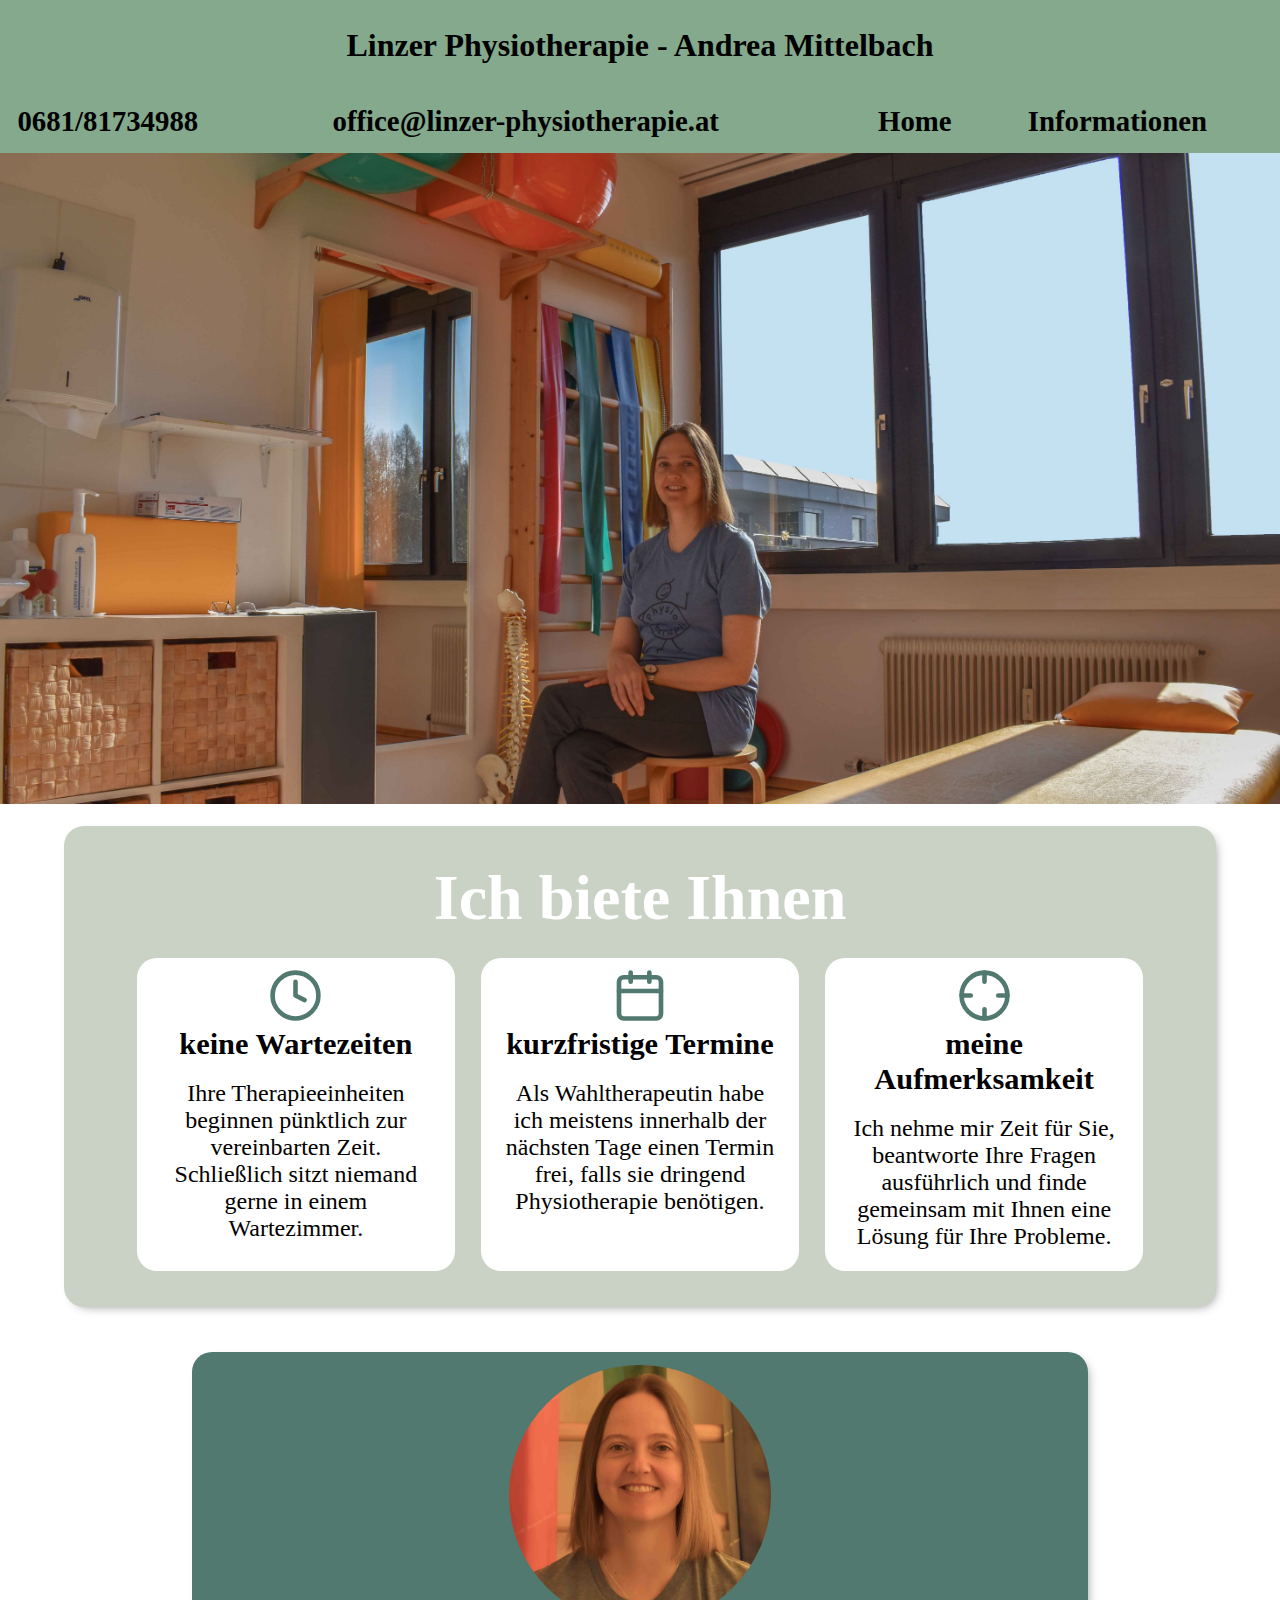
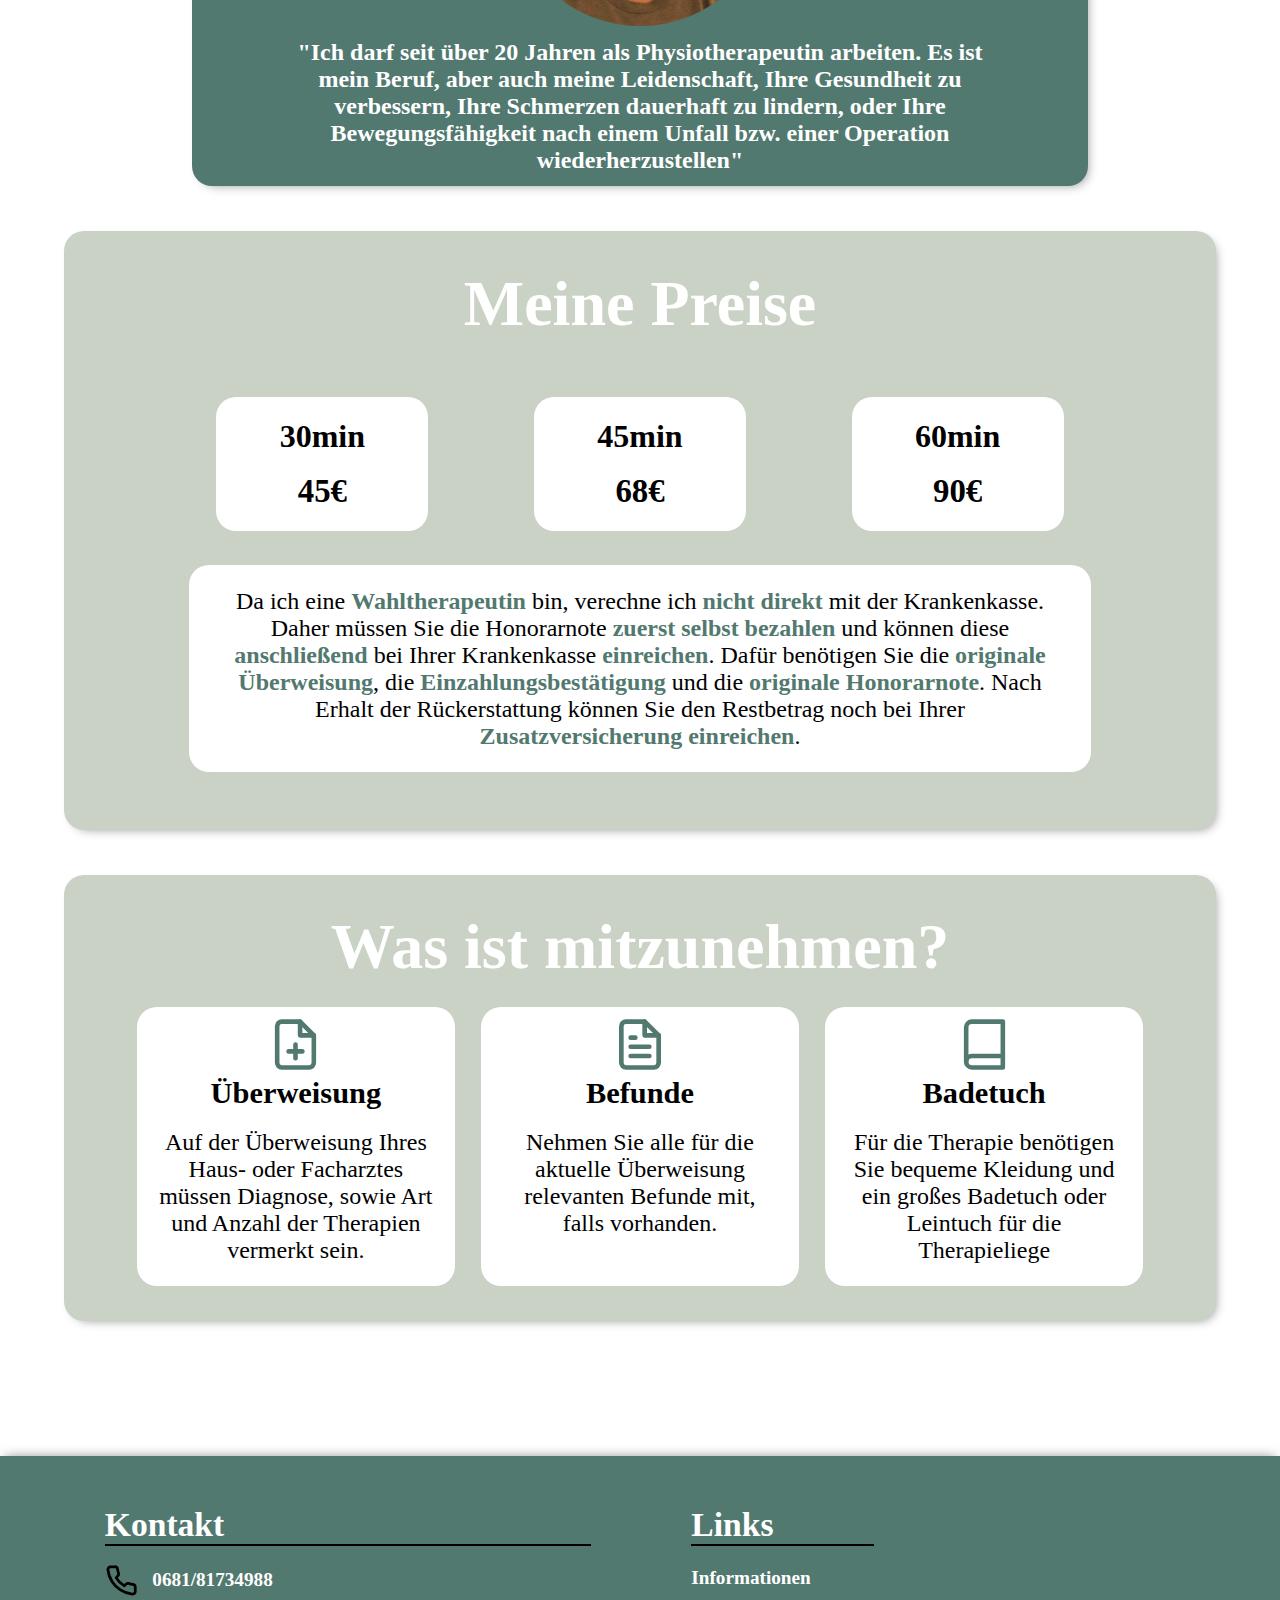
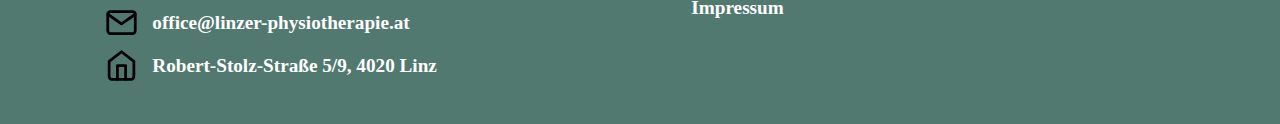
<file: index.html>
<!DOCTYPE html>
<html lang="en">
<head>
    <meta charset="UTF-8">
    <title>Linzer Physiotherapie</title>
    <link rel="stylesheet" href="style.css">
</head>
<body>
<div id="headerSection">
    <h1>Linzer Physiotherapie - Andrea Mittelbach</h1>
</div>
    <nav>
        <div class="navLogo"></div>
        <div class="navContact">
            <p class="navLink">0681/81734988</p>
            <a id="navBarMailLink" class="navLink" href="mailto:office@linzer-physiotherapie.at">office@linzer-physiotherapie.at</a>
        </div>
        <div class="navLinks">
            <a class="navLink" href="">Home</a>
            <a class="navLink" href="infos.html">Informationen</a>
        </div>
    </nav>

    <div class="slideshow-container">
            <img src="img/Praxis_Physio_Header_Picture.jpg" style="width:100%">
    </div>
    <br>
   <!-- <div id="arrowContainer">
        <a href="#advantageSection">▼</a>
    </div>-->

    <div id="advantageSection">
        <h2 id="iOfferHeader">Ich biete Ihnen</h2>
        <div id="advantagesBox">

            <div class="advantage">
                <img class="advantageIcon" src="img/clock.svg" alt="Uhr">
                <h2>keine Wartezeiten</h2>
                <p>Ihre Therapieeinheiten beginnen pünktlich zur vereinbarten Zeit. Schließlich sitzt niemand gerne in einem Wartezimmer.</p>
            </div>
            <div class="advantage">
                <img class="advantageIcon" src="img/calendar.svg" alt="Uhr">
                <h2> kurzfristige Termine</h2>
                <p>Als Wahltherapeutin habe ich meistens innerhalb der nächsten Tage einen Termin frei, falls sie dringend Physiotherapie benötigen.</p>
            </div>
            <div class="advantage">
                <img class="advantageIcon" src="img/crosshair.svg" alt="Uhr">
                <h2>meine Aufmerksamkeit</h2>
                <p>Ich nehme mir Zeit für Sie, beantworte Ihre Fragen ausführlich und finde gemeinsam mit Ihnen eine Lösung für Ihre Probleme.</p>
            </div>
        </div>
    </div>



    <div id="quoteSection">
        <div id="quoteImageBox">
            <img src="img/Quote_Image.jpg">
        </div>
        <div id="quoteText">
            <p>"Ich darf seit über 20 Jahren als Physiotherapeutin arbeiten. Es ist mein Beruf, aber auch meine Leidenschaft, Ihre Gesundheit zu verbessern, Ihre Schmerzen dauerhaft zu lindern,
                oder Ihre Bewegungsfähigkeit nach einem Unfall bzw. einer Operation wiederherzustellen"</p>
        </div>
    </div>

    <div id="priceSection">
        <h2 id="priceHeader">Meine Preise</h2>
        <div id="pricesBox">
            <div class="price">
                <h2>30min</h2>
                <h3>45€</h3>
            </div>
            <div class="price">
                <h2>45min</h2>
                <h3>68€</h3>
            </div>
            <div class="price">
                <h2>60min</h2>
                <h3>90€</h3>
            </div>

        </div>
        <p id="priceText">Da ich eine <strong>Wahltherapeutin</strong> bin, verechne ich <strong>nicht direkt</strong> mit der Krankenkasse.
            Daher müssen Sie die Honorarnote <strong>zuerst selbst bezahlen</strong> und können diese <strong>anschließend</strong> bei Ihrer Krankenkasse
            <strong> einreichen</strong>.
            Dafür benötigen Sie die <strong>originale Überweisung</strong>, die <strong>Einzahlungsbestätigung</strong> und die
            <strong>originale Honorarnote</strong>. Nach Erhalt der Rückerstattung
            können Sie den Restbetrag noch bei Ihrer <strong>Zusatzversicherung einreichen</strong>.
        </p>
    </div>

<div id="takeSection">
    <h2 id="takeHeader">Was ist mitzunehmen?</h2>
    <div id="takeBox">

        <div class="advantage">
            <img class="advantageIcon" src="img/file-plus.svg" alt="Uhr">
            <h2>Überweisung</h2>
            <p>Auf der Überweisung Ihres Haus- oder Facharztes müssen Diagnose, sowie Art und Anzahl der Therapien vermerkt sein.</p>
        </div>
        <div class="advantage">
            <img class="advantageIcon" src="img/file-text.svg" alt="Uhr">
            <h2>Befunde</h2>
            <p>Nehmen Sie alle für die aktuelle Überweisung relevanten Befunde mit, falls vorhanden.</p>
        </div>
        <div class="advantage">
            <img class="advantageIcon" src="img/towel.svg" alt="Uhr">
            <h2>Badetuch</h2>
            <p>Für die Therapie benötigen Sie bequeme Kleidung und ein großes Badetuch oder Leintuch für die Therapieliege</p>
        </div>
    </div>
</div>

<footer>
    <div id="footerBox">
        <div id="footerContact" class="footerSection">
            <h2 class="footerHeader">Kontakt</h2>
            <div class="footerLine">
                <img src="img/phone.svg" alt="">
                <h2 class="footerText">0681/81734988</h2>
            </div>
            <div class="footerLine">
                <img src="img/mail.svg" alt="">
                <h2 class="footerText">office@linzer-physiotherapie.at</h2>
            </div>
            <div class="footerLine">
                <img src="img/address.svg" alt="">
                <h2 class="footerText">Robert-Stolz-Straße 5/9, 4020 Linz</h2>
            </div>
        </div>
        <div class="footerSection">
            <div class="footerLinkBox">
                <h2 class="footerHeader">Links</h2>
                <a class="footerLink" href="infos.html">Informationen</a>
                <a class="footerLink" href="imprint.html">Impressum</a>
            </div>
        </div>


        <div class="mapsBox"><iframe src="https://www.google.com/maps/embed?pb=!1m18!1m12!1m3!1d21239.919972974938!2d14.286847990158583!3d48.28380831080245!2m3!1f0!2f0!3f0!3m2!1i1024!2i768!4f13.1!3m3!1m2!1s0x477397a41d09ce97%3A0x6dbc3330985342df!2sPhysiotherapie%20Linz%20-%20Andrea%20Mittelbach!5e0!3m2!1sde!2sat!4v1704636334393!5m2!1sde!2sat" width="100%" height="100%" style="border:0;" allowfullscreen="" loading="lazy" referrerpolicy="no-referrer-when-downgrade"></iframe></div>
    </div>

</footer>


</body>
</html>
</file>
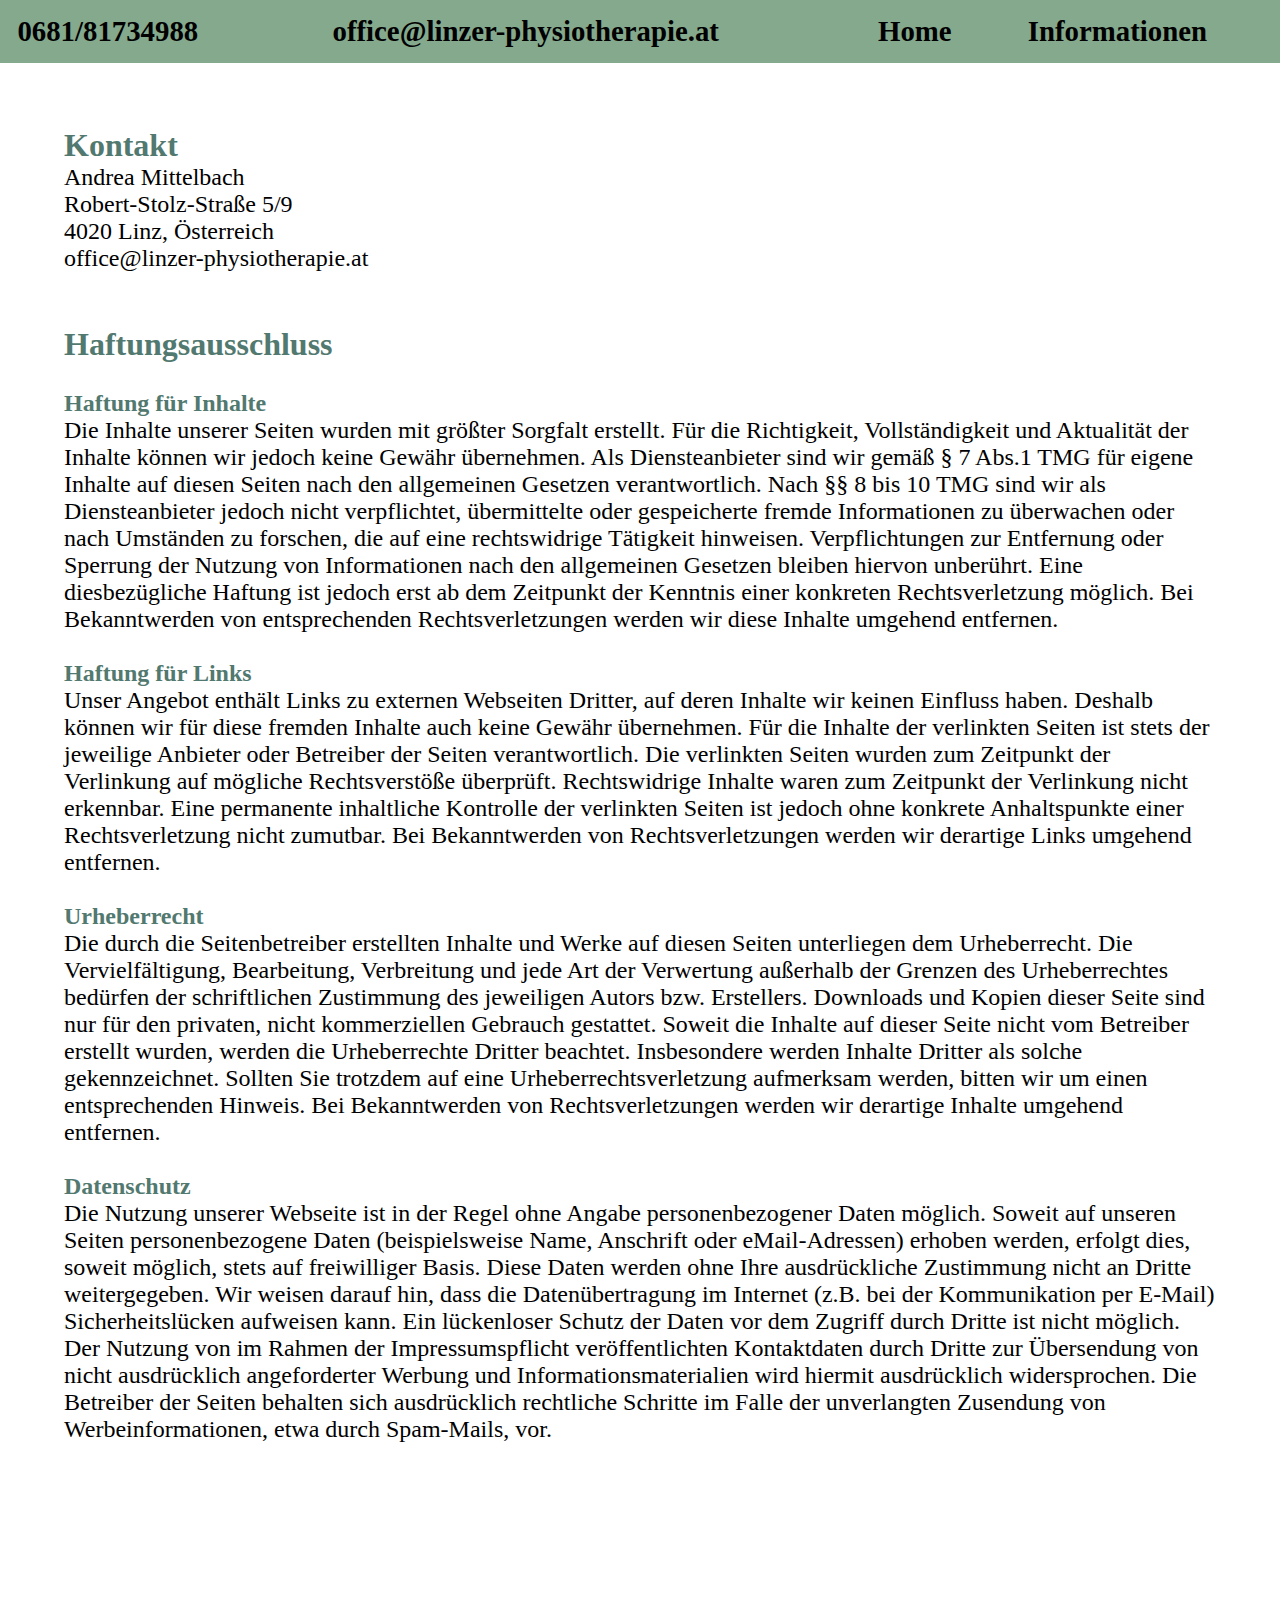
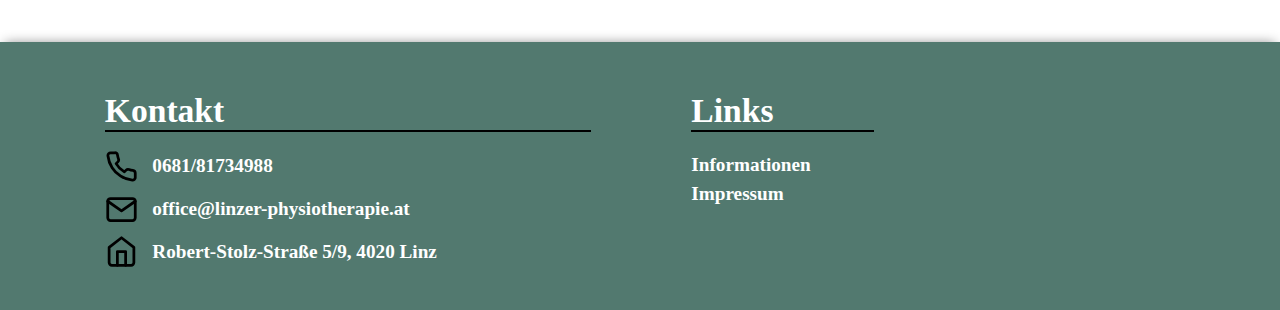
<file: imprint.html>
<!DOCTYPE html>
<html lang="en">
<head>
    <meta charset="UTF-8">
    <title>Title</title>
    <link rel="stylesheet" href="./style.css">
</head>
<body>
<nav>
    <div class="navLogo"></div>
    <div class="navContact">
        <p class="navLink">0681/81734988</p>
        <a id="navBarMailLink" class="navLink" href="mailto:office@linzer-physiotherapie.at">office@linzer-physiotherapie.at</a>
    </div>
    <div class="navLinks">
        <a class="navLink" href="index.html">Home</a>
        <a class="navLink" href="infos.html">Informationen</a>
    </div>
</nav>
<div style="padding: 5%;">
    <h2 class="imprintHeader">Kontakt</h2>
    <p>Andrea Mittelbach <br>
        Robert-Stolz-Straße 5/9 <br>
        4020 Linz, Österreich <br>
        office@linzer-physiotherapie.at</p><br><br><br>
    <h2 class="imprintHeader"> Haftungsausschluss</h2>
    <h3 class="imprintHeader2"><br>Haftung für Inhalte</h3>
    <p>Die Inhalte unserer Seiten wurden mit größter Sorgfalt erstellt. Für die Richtigkeit, Vollständigkeit und Aktualität der Inhalte können wir jedoch keine Gewähr übernehmen. Als Diensteanbieter sind wir gemäß § 7 Abs.1 TMG für eigene Inhalte auf diesen Seiten nach den allgemeinen Gesetzen verantwortlich. Nach §§ 8 bis 10 TMG sind wir als Diensteanbieter jedoch nicht verpflichtet, übermittelte oder gespeicherte fremde Informationen zu überwachen oder nach Umständen zu forschen, die auf eine rechtswidrige Tätigkeit hinweisen. Verpflichtungen zur Entfernung oder Sperrung der Nutzung von Informationen nach den allgemeinen Gesetzen bleiben hiervon unberührt. Eine diesbezügliche Haftung ist jedoch erst ab dem Zeitpunkt der Kenntnis einer konkreten Rechtsverletzung möglich. Bei Bekanntwerden von entsprechenden Rechtsverletzungen werden wir diese Inhalte umgehend entfernen.</p>
    <h3 class="imprintHeader2"><br> Haftung für Links</h3>
    <p>Unser Angebot enthält Links zu externen Webseiten Dritter, auf deren Inhalte wir keinen Einfluss haben. Deshalb können wir für diese fremden Inhalte auch keine Gewähr übernehmen. Für die Inhalte der verlinkten Seiten ist stets der jeweilige Anbieter oder Betreiber der Seiten verantwortlich. Die verlinkten Seiten wurden zum Zeitpunkt der Verlinkung auf mögliche Rechtsverstöße überprüft. Rechtswidrige Inhalte waren zum Zeitpunkt der Verlinkung nicht erkennbar. Eine permanente inhaltliche Kontrolle der verlinkten Seiten ist jedoch ohne konkrete Anhaltspunkte einer Rechtsverletzung nicht zumutbar. Bei Bekanntwerden von Rechtsverletzungen werden wir derartige Links umgehend entfernen.</p>
    <h3 class="imprintHeader2"><br>Urheberrecht</h3>
    <p>Die durch die Seitenbetreiber erstellten Inhalte und Werke auf diesen Seiten unterliegen dem Urheberrecht. Die Vervielfältigung, Bearbeitung, Verbreitung und jede Art der Verwertung außerhalb der Grenzen des Urheberrechtes bedürfen der schriftlichen Zustimmung des jeweiligen Autors bzw. Erstellers. Downloads und Kopien dieser Seite sind nur für den privaten, nicht kommerziellen Gebrauch gestattet. Soweit die Inhalte auf dieser Seite nicht vom Betreiber erstellt wurden, werden die Urheberrechte Dritter beachtet. Insbesondere werden Inhalte Dritter als solche gekennzeichnet. Sollten Sie trotzdem auf eine Urheberrechtsverletzung aufmerksam werden, bitten wir um einen entsprechenden Hinweis. Bei Bekanntwerden von Rechtsverletzungen werden wir derartige Inhalte umgehend entfernen.</p>
    <h3 class="imprintHeader2"><br> Datenschutz</h3>
    <p>Die Nutzung unserer Webseite ist in der Regel ohne Angabe personenbezogener Daten möglich. Soweit auf unseren Seiten personenbezogene Daten (beispielsweise Name, Anschrift oder eMail-Adressen) erhoben werden, erfolgt dies, soweit möglich, stets auf freiwilliger Basis. Diese Daten werden ohne Ihre ausdrückliche Zustimmung nicht an Dritte weitergegeben.
        Wir weisen darauf hin, dass die Datenübertragung im Internet (z.B. bei der Kommunikation per E-Mail) Sicherheitslücken aufweisen kann. Ein lückenloser Schutz der Daten vor dem Zugriff durch Dritte ist nicht möglich.
        Der Nutzung von im Rahmen der Impressumspflicht veröffentlichten Kontaktdaten durch Dritte zur Übersendung von nicht ausdrücklich angeforderter Werbung und Informationsmaterialien wird hiermit ausdrücklich widersprochen. Die Betreiber der Seiten behalten sich ausdrücklich rechtliche Schritte im Falle der unverlangten Zusendung von Werbeinformationen, etwa durch Spam-Mails, vor.</p>
</div>
<footer>
    <div id="footerBox">
        <div id="footerContact" class="footerSection">
            <h2 class="footerHeader">Kontakt</h2>
            <div class="footerLine">
                <img src="img/phone.svg" alt="">
                <h2 class="footerText">0681/81734988</h2>
            </div>
            <div class="footerLine">
                <img src="img/mail.svg" alt="">
                <h2 class="footerText">office@linzer-physiotherapie.at</h2>
            </div>
            <div class="footerLine">
                <img src="img/address.svg" alt="">
                <h2 class="footerText">Robert-Stolz-Straße 5/9, 4020 Linz</h2>
            </div>
        </div>
        <div class="footerSection">
            <div class="footerLinkBox">
                <h2 class="footerHeader">Links</h2>
                <a class="footerLink" href="infos.html">Informationen</a>
                <a class="footerLink" href="imprint.html">Impressum</a>
            </div>
        </div>


        <div class="mapsBox"><iframe src="https://www.google.com/maps/embed?pb=!1m18!1m12!1m3!1d21239.919972974938!2d14.286847990158583!3d48.28380831080245!2m3!1f0!2f0!3f0!3m2!1i1024!2i768!4f13.1!3m3!1m2!1s0x477397a41d09ce97%3A0x6dbc3330985342df!2sPhysiotherapie%20Linz%20-%20Andrea%20Mittelbach!5e0!3m2!1sde!2sat!4v1704636334393!5m2!1sde!2sat" width="100%" height="100%" style="border:0;" allowfullscreen="" loading="lazy" referrerpolicy="no-referrer-when-downgrade"></iframe></div>
    </div>

</footer>
</body>
</html>
</file>
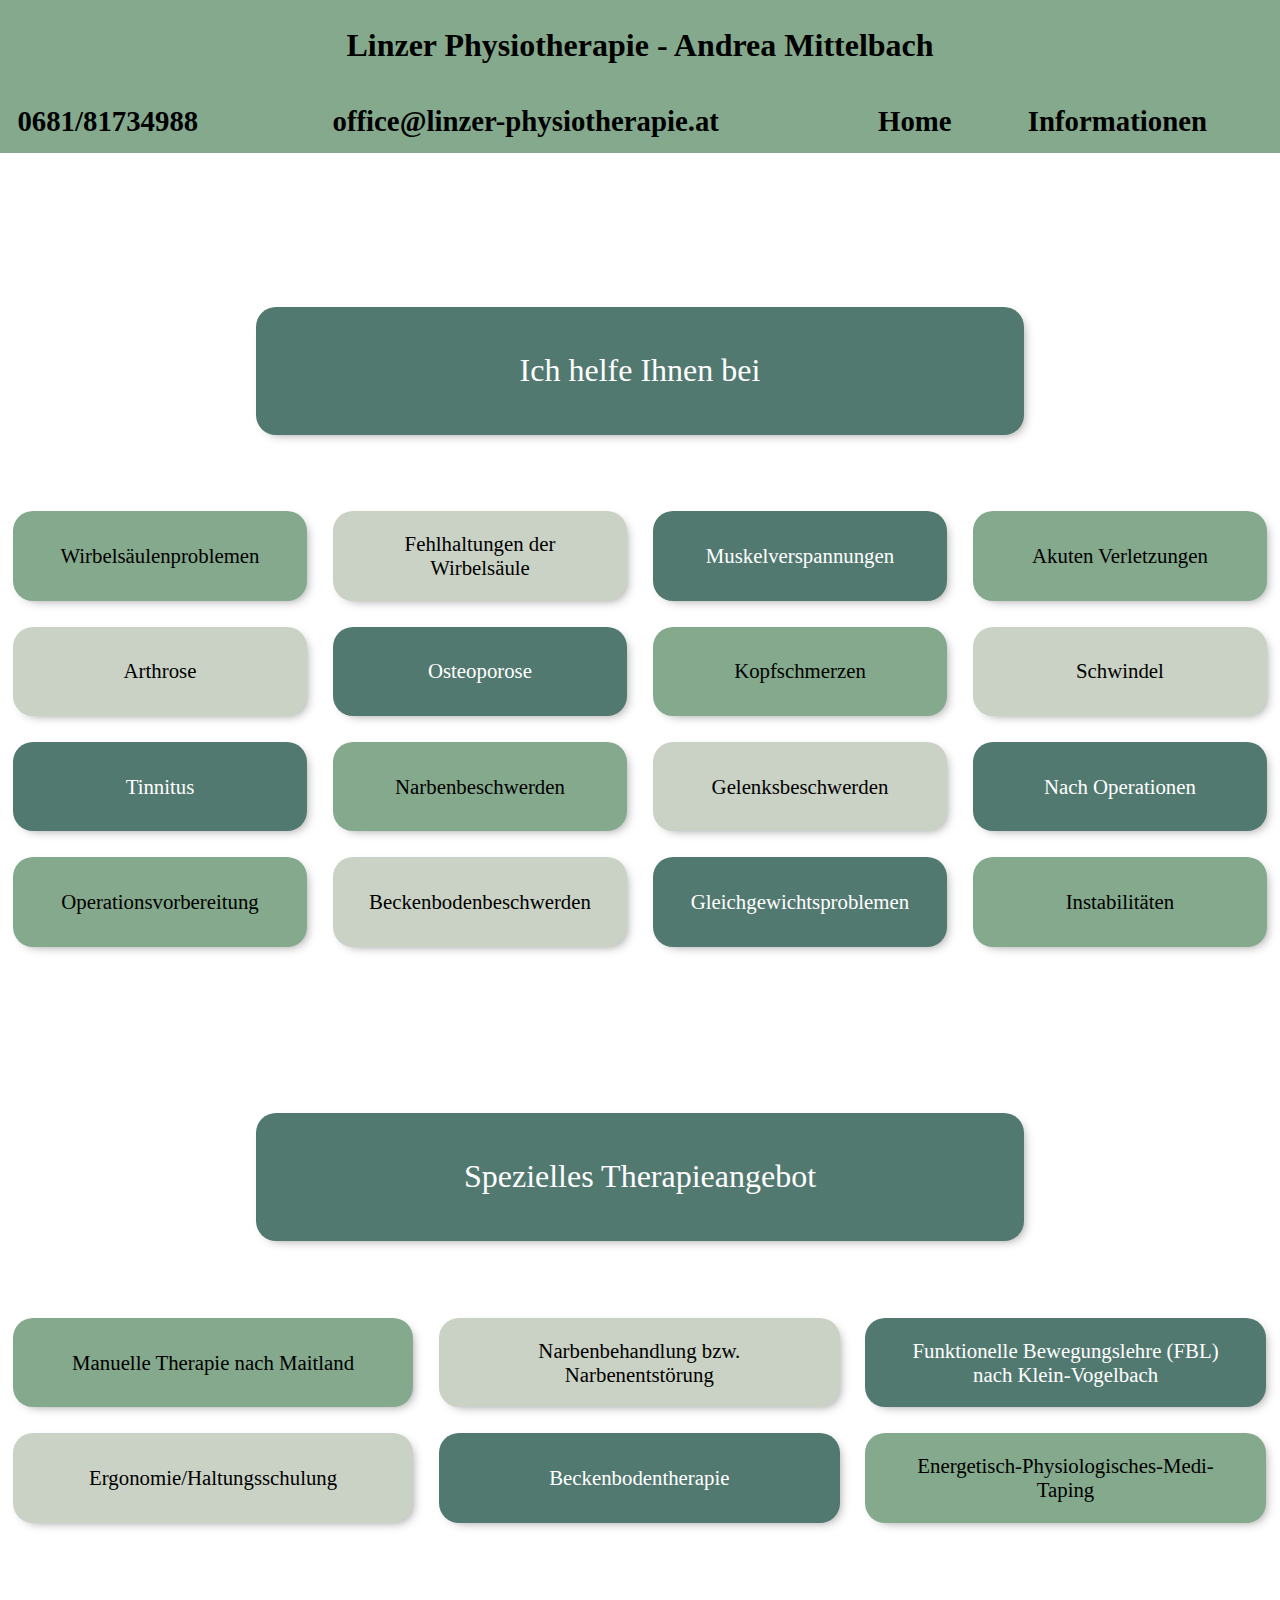
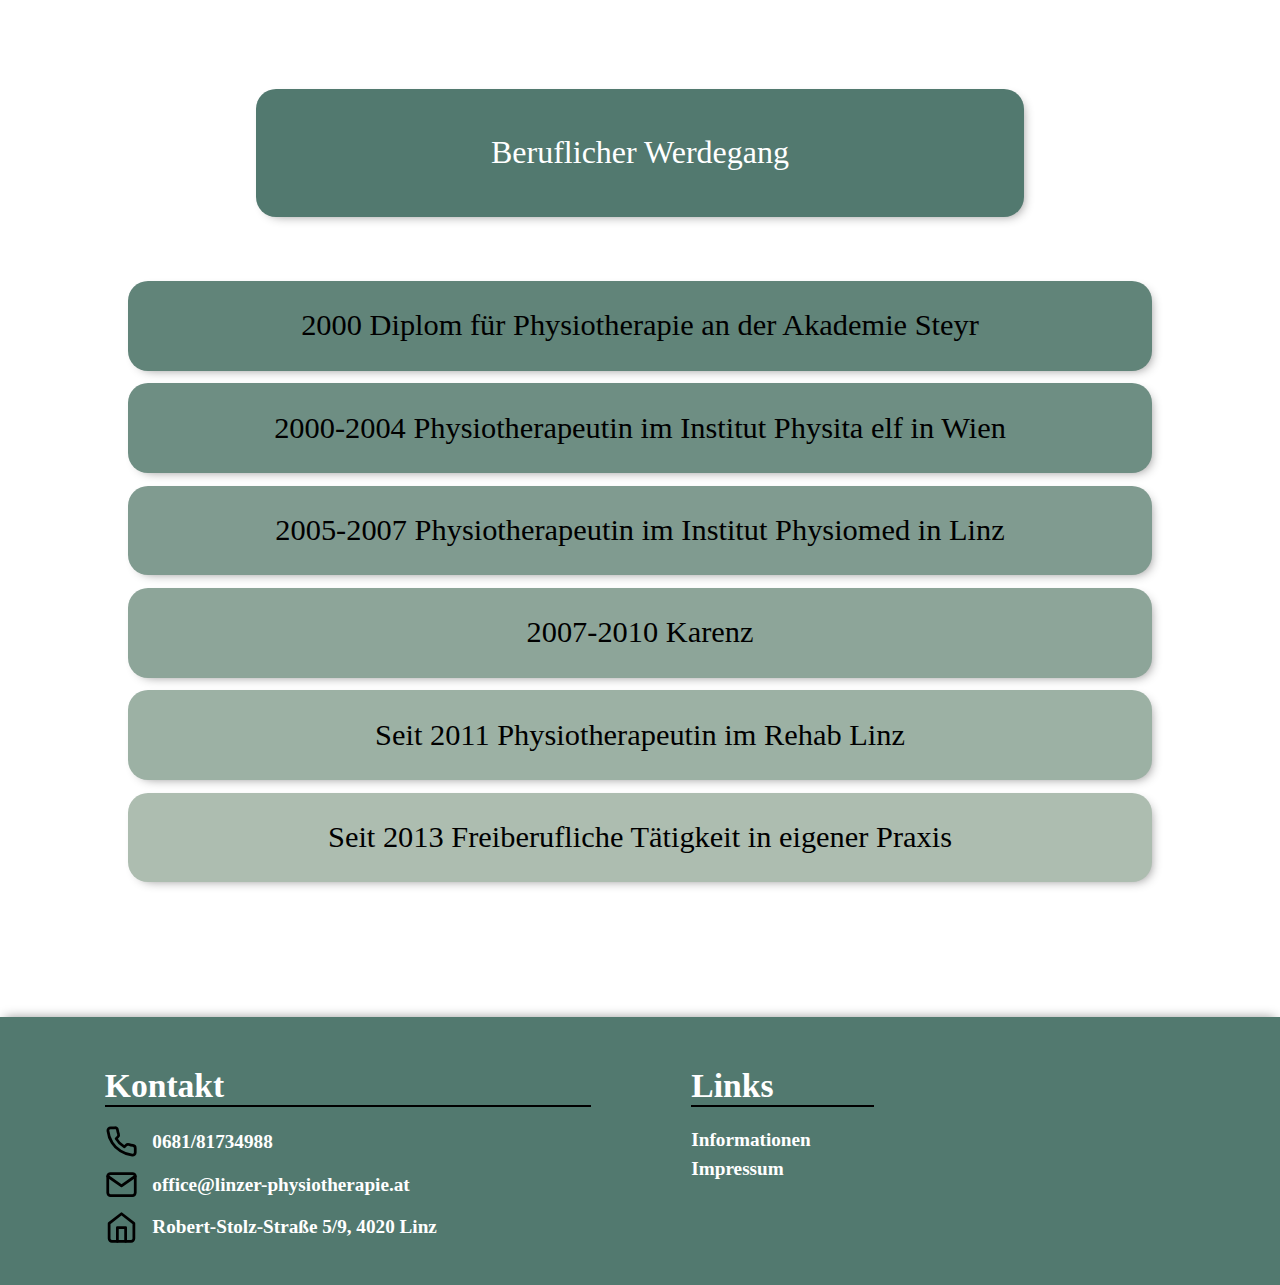
<file: infos.html>
<!DOCTYPE html>
<html lang="en">
<head>
    <meta charset="UTF-8">
    <title>Linzer Physiotherapie</title>
    <link rel="stylesheet" href="style.css">
</head>
<body>
<div id="headerSection">
    <h1>Linzer Physiotherapie - Andrea Mittelbach</h1>
</div>
<nav>
    <div class="navLogo"></div>
    <div class="navContact">
        <p class="navLink">0681/81734988</p>
        <a id="navBarMailLink" class="navLink" href="mailto:office@linzer-physiotherapie.at">office@linzer-physiotherapie.at</a>
    </div>
    <div class="navLinks">
        <a class="navLink" href="index.html">Home</a>
        <a class="navLink" href="">Informationen</a>
    </div>
</nav>
<div class="infoHeaderBox">
    <h2 class="problemHeader">Ich helfe Ihnen bei</h2><br>
</div>

    <div id="problems">
            <div class="problemItem problemItemColorOne">
                <h2>Wirbelsäulenproblemen</h2>
            </div>
            <div class="problemItem problemItemColorTwo">
                <h2>Fehlhaltungen der Wirbelsäule</h2>
            </div>
            <div class="problemItem problemItemColorThree">
                <h2>Muskelverspannungen</h2>
            </div>
            <div class="problemItem problemItemColorOne">
                <h2>Akuten Verletzungen</h2>
            </div>
            <div class="problemItem problemItemColorTwo">
                <h2>Arthrose</h2>
            </div>
            <div class="problemItem problemItemColorThree">
                <h2>Osteoporose</h2>
            </div>
            <div class="problemItem problemItemColorOne">
                <h2>Kopfschmerzen</h2>
            </div>
            <div class="problemItem problemItemColorTwo">
                <h2>Schwindel</h2>
            </div>
            <div class="problemItem problemItemColorThree">
                <h2>Tinnitus</h2>
            </div>
            <div class="problemItem problemItemColorOne">
                <h2>Narbenbeschwerden</h2>
            </div>
            <div class="problemItem problemItemColorTwo">
                <h2>Gelenksbeschwerden</h2>
            </div>
            <div class="problemItem problemItemColorThree">
                <h2>Nach Operationen</h2>
            </div>
            <div class="problemItem problemItemColorOne">
                <h2>Operationsvorbereitung</h2>
            </div>
            <div class="problemItem problemItemColorTwo">
                <h2>Beckenbodenbeschwerden</h2>
            </div>
            <div class="problemItem problemItemColorThree">
                <h2>Gleichgewichtsproblemen</h2>
            </div>
            <div class="problemItem problemItemColorOne">
                <h2>Instabilitäten</h2>
            </div>
    </div>

    <div class="infoHeaderBox">
        <h2 class="problemHeader">Spezielles Therapieangebot</h2><br>
    </div>
        <div id="offers">
            <div class="offerItem problemItemColorOne">
                <h2>Manuelle Therapie nach Maitland</h2>
            </div>
            <div class="offerItem problemItemColorTwo">
                <h2>Narbenbehandlung bzw. Narbenentstörung</h2>
            </div>
            <div class="offerItem problemItemColorThree">
                <h2>Funktionelle Bewegungslehre (FBL) nach Klein-Vogelbach</h2>
            </div>
            <div class="offerItem problemItemColorTwo">
                <h2>Ergonomie/Haltungsschulung</h2>
            </div>
            <div class="offerItem problemItemColorThree">
                <h2>Beckenbodentherapie</h2>
            </div>
            <div class="offerItem problemItemColorOne">
                <h2>Energetisch-Physiologisches-Medi-Taping</h2>
            </div>
        </div>


        <div id="experienceItemColor1" class="infoHeaderBox">
            <h2 class="problemHeader">Beruflicher Werdegang</h2><br>
        </div>
        <div id="experienceItemColor2" class="experienceItem">
            <h2>2000 Diplom für Physiotherapie an der Akademie Steyr</h2>
        </div>
        <div id="experienceItemColor3" class="experienceItem">
            <h2>2000-2004 Physiotherapeutin im Institut Physita elf in Wien</h2>
        </div>
        <div id="experienceItemColor4" class="experienceItem">
            <h2>2005-2007 Physiotherapeutin im Institut Physiomed in Linz</h2>
        </div>
        <div id="experienceItemColor5" class="experienceItem">
            <h2>2007-2010 Karenz</h2>
        </div>
        <div id="experienceItemColor6" class="experienceItem">
            <h2>Seit 2011 Physiotherapeutin im Rehab Linz</h2>
        </div>
        <div id="experienceItemColor7" class="experienceItem">
            <h2>Seit 2013 Freiberufliche Tätigkeit in eigener Praxis</h2>
        </div>
</div>



<footer>
    <div id="footerBox">
        <div id="footerContact" class="footerSection">
            <h2 class="footerHeader">Kontakt</h2>
            <div class="footerLine">
                <img src="img/phone.svg" alt="">
                <h2 class="footerText">0681/81734988</h2>
            </div>
            <div class="footerLine">
                <img src="img/mail.svg" alt="">
                <h2 class="footerText">office@linzer-physiotherapie.at</h2>
            </div>
            <div class="footerLine">
                <img src="img/address.svg" alt="">
                <h2 class="footerText">Robert-Stolz-Straße 5/9, 4020 Linz</h2>
            </div>
        </div>
        <div class="footerSection">
            <div class="footerLinkBox">
                <h2 class="footerHeader">Links</h2>
                <a class="footerLink" href="infos.html">Informationen</a>
                <a class="footerLink" href="imprint.html">Impressum</a>
            </div>
        </div>


        <div class="mapsBox"><iframe src="https://www.google.com/maps/embed?pb=!1m18!1m12!1m3!1d21239.919972974938!2d14.286847990158583!3d48.28380831080245!2m3!1f0!2f0!3f0!3m2!1i1024!2i768!4f13.1!3m3!1m2!1s0x477397a41d09ce97%3A0x6dbc3330985342df!2sPhysiotherapie%20Linz%20-%20Andrea%20Mittelbach!5e0!3m2!1sde!2sat!4v1704636334393!5m2!1sde!2sat" width="100%" height="100%" style="border:0;" allowfullscreen="" loading="lazy" referrerpolicy="no-referrer-when-downgrade"></iframe></div>
    </div>

</footer>
</body>
</html>
</file>
<file: style.css>
html{scroll-behavior:smooth}
* {
    box-sizing: border-box;
    margin: 0;
    padding: 0;
    font-family: "Verdana";
}

p{
    font-size: 1.5rem;
}

h2{
    font-size: 1.9rem;
}


nav{
    position: sticky;
    top: 0;
    display: flex;
    background: #84A98C;
    height: 7vh;
    justify-content: left;
    z-index: 99;
    font-weight: bolder;

}
.navLinks{
    display: flex;
    width: 30%;
    display: flex;
    justify-content: left;
    align-items: center;
}

.navContact{
    left: 0;
    display: flex;
    width: 68%;
    display: flex;
    justify-content: left;
    align-items: center;
}

.navLink{
    text-decoration: none;
    color: black;
    margin: 0 2%;
    font-size: 180%;
    width: 35%;
}

#navBarMailLink{
    width: 65%;
}

#headerSection{
    width: 100%;
    height: 10vh;
    background-color: #84A98C;
    display: flex;
    justify-content: center;
    align-items: center;
}
#headerSection h1{
    text-align: center;
}



#advantageSection{
    background-color: #CAD2C5;
    width: 90%;
    margin: auto;
    border-radius: 20px;
    padding: 1%;
    box-shadow: 4px 4px 11px -5px rgba(0,0,0,0.46);
}

#takeSection{
    background-color: #CAD2C5;
    width: 90%;
    margin: 5vh auto;
    border-radius: 20px;
    padding: 1%;
    box-shadow: 4px 4px 11px -5px rgba(0,0,0,0.46);
}
.advantageIcon{
    width: 20%;
}

#advantagesBox{
    width: 100%;
    display: flex;
    justify-content: space-evenly;
    padding: 0% 3%;
}

#takeBox{
    width: 100%;
    display: flex;
    justify-content: space-evenly;
    padding: 0% 3%;
}

#takeBox, #priceText, #advantagesBox{
    margin-bottom: 2.5vh;
}

#iOfferHeader, #takeHeader, #priceHeader{
    margin-top: 2.5vh;
    margin-bottom: 2.5vh;
}

#takeHeader{
    text-align: center;
    width: 100%;
    color: white;
    font-size: 400%;
}
.advantage{
    width: 30%;
    background-color: #ffffff;
    border-radius: 20px;
    text-align: center;
    padding: 1% 2% 2% 2%;
}
.advantage h2{
    margin-bottom: 2vh;
}
#iOfferHeader{
    text-align: center;
    width: 100%;
    color: white;
    font-size: 400%;
}


#priceSection{
    background-color: #CAD2C5;
    width: 90%;
    margin: auto;
    border-radius: 20px;
    padding: 1%;
    box-shadow: 4px 4px 11px -5px rgba(0,0,0,0.46);
}

#pricesBox{
    width: 100%;
    display: flex;
    justify-content: space-evenly;
    padding: 3%;
}
.price{
    width: 20%;
    background-color: #ffffff;
    border-radius: 20px;
    text-align: center;
    padding: 2%;
}
.price h2{
    margin-bottom: 2vh;
    font-size: 200%;
}
.price h3{
    font-size: 205%;
}
#priceHeader{
    text-align: center;
    font-size: 400%;
    width: 100%;
    color: white;
}
#priceText{
    width: 80%;
    background-color: #ffffff;
    border-radius: 20px;
    text-align: center;
    padding: 2%;
    margin: auto auto 5vh;
    font-size: 1.5rem;
}


#quoteSection{
    background-color: #52796F;
    width: 70%;
    margin: 5vh auto;
    border-radius: 20px;
    padding: 1%;
    display: flex;
    justify-content: center;
    align-items: center;
    flex-direction: column;
    box-shadow: 4px 4px 11px -5px rgba(0,0,0,0.46);
}

#quoteImageBox img{
    border-radius: 100%;
    width: 100%;
}

#quoteImageBox{
    width: 30%;
}
#quoteText {
    width: 80%;
    font-size: 170%;
    text-align: center;
    margin-top: 1vh;
    color: white;
    font-weight: bold;
}

strong{
    color: #52796f;
    font-weight: 800;
}

.imprintHeader{
    font-size: 200%;
    color: #52796F;
}

.imprintHeader2{
    font-size: 150%;
    color: #52796F;
}

#footerBox{
    display: flex;
    justify-content: space-evenly;
    align-items: flex-start;
}
.footerSection{
    height: auto;
    width: 15%;
}

#footerContact{
    width: 40%;
}

footer{
    background-color: #52796f;
    padding: 2.5%;
    box-shadow: 0px -4px 11px -5px rgba(0,0,0,0.46);
    margin-top: 15vh;
    color: #cad2c5;
    font-size: 1.4rem;
}

.footerLine{
    width: 100%;
    display: flex;
    margin: 2% 0%;
    align-items: center;
}

.footerLine img{
    width: 7.5%;
    margin-right: 3%;
}

.mapsBox{
    display: flex;
    justify-content: right;
    width: 20vw;
    height: 15vw;
    margin: auto 0;
}

.footerText, .footerLink{
    width: 100%;
    font-size: 1.2rem;
    font-weight: bolder;
    color: white;
}

.footerLink{
    text-decoration: none;
    color: white;
    margin: 2% 0%;
    width: 100%;
}
.footerLinkBox{
    width: 100%;
    display: flex;
    justify-content: left;
    align-items: flex-start;
    flex-direction: column;
    margin-left: 15%;
    height: 100%;
}

.footerHeader{
    font-size: 150%;
    border-bottom: solid black 2px;
    width: 100%;
    margin: 2vh 0%;
    color: white;
}

.problemItem, .offerItem, .experienceItem{
    border-radius: 20px;
    text-align: center;
    margin: 1%;
    height: 6vh;
    display: flex;
    justify-content: center;
    align-items: center;
    box-shadow: 4px 4px 11px -5px rgba(0,0,0,0.46);
    background-color: #52796f;
    padding: 3.5%;
}


.experienceItem{
    width: 80%;
    margin: 1% auto;
    font-size: 120%;
}

.experienceItem h2{
    font-weight: normal;
}
#experienceItemColor1{
    background-color: #52796f;
}
#experienceItemColor2{
    background-color: #618479;
}
#experienceItemColor3{
background-color: #6e8e83;
}
#experienceItemColor4{
background-color: #809b90;
}
#experienceItemColor5{
background-color: #8da599;
}
#experienceItemColor6{
background-color: #9cb1a4;
}
#experienceItemColor7{
background-color: #adbdb0;
}


.infoHeaderBox{
    border-radius: 20px;
    width: 60%;
    text-align: center;
    padding: 5%;
    margin: 12% auto 5% auto;
    height: 6vh;
    display: flex;
    justify-content: center;
    align-items: center;
    background-color: #52796f;
    color: white;
    box-shadow: 4px 4px 11px -5px rgba(0,0,0,0.46);
}

.problemHeader{
    font-weight: 400;
    font-size: 200%;
}

.problemItem{
    width: 23%;

}

.offerItem{
    width: 31.3%;
}
.problemItemColorOne{
    background-color: #84A98C;
}

.problemItemColorTwo{
    background-color: #cad2c5;
}

.problemItemColorThree{
    background-color: #52796f;
    color: white;
}

#problems, #offers{
    display: flex;
    flex-wrap: wrap;
}
#problems h2{
    font-weight: normal;
    font-size: 1.3rem;

}

#offers h2{
    font-weight: normal;
    font-size: 1.3rem;
}

/*
#arrowContainer{
    width: 5%;
    height: auto;
    position: absolute;
    top: 80%;
    left: 47.5%;
    transition: transform 1s;
}
#arrowContainer img{
    width: 100%;
}

#arrowContainer a{
    color: #84A98C;
    font-size: 500%;
    user-select: none;
    text-decoration: none;
    position: absolute;
}
#arrowContainer:hover{
    cursor: pointer;
    transform: scale(1.5);
    transition: transform 1s;
}*/

@media only screen and (max-width: 1000px) {

    nav{
        font-size: 110%;
    }
    #advantagesBox{
        flex-direction: column;
        align-items: center;
    }
    .advantage{
        width: 80%;
        margin: 2%;
    }
    #takeBox{
        flex-direction: column;
        align-items: center;
    }
    h1{
        font-size: 2.5rem;
    }

    h2{
        font-size: 250%;
    }
    .advantage{
        width: 90%;
    }
    .advantageIcon{
        width: 10%;
    }
    #quoteSection{
        width: 90%;
    }
    #quoteSection p{
        width: 100%;
        font-weight: normal;
        font-size: 120%;
    }
    #quoteImageBox{
        width: 40%;
    }
    #quoteText{
        width: 90%;
    }
    #footerBox{
        flex-direction: column;
    }
    .footerLine img{
        width: 4%;
        margin-right: 3%;
    }
    .footerLinkBox{
        margin: 0%;
    }
    .footerLink{
        margin: 1% 0%;
    }
    .problemItem, .offerItem{
        width: 48%;
        font-size: 120%;
    }
    .experienceItem h2{
        font-size: 160%;
    }
    #problems h2{
        font-weight: normal;
        font-size: 1.75rem;
    }

    #offers h2{
        font-weight: normal;
        font-size: 1.6rem;
    }

    .footerSection, #footerContact{
        width: 100%;
    }

    .mapsBox{
        margin-top: 2vh;
        width: 100%;
        height: 20vh;
    }

    .footerText, .footerLink{
        font-size: 1.4rem;
    }



}

@media only screen and (max-width: 1200px) {
    #navBarMailLink{
        display: none;
    }
    .navContact{
        width: 40%;
    }
    .navContact .navLink{
        width: 100%;
    }

    .navLinks{
        width: 60%;
        justify-content: flex-end;
    }
    .navLink{
        width: auto;
        margin: 0 5%;
    }

}
</file>
